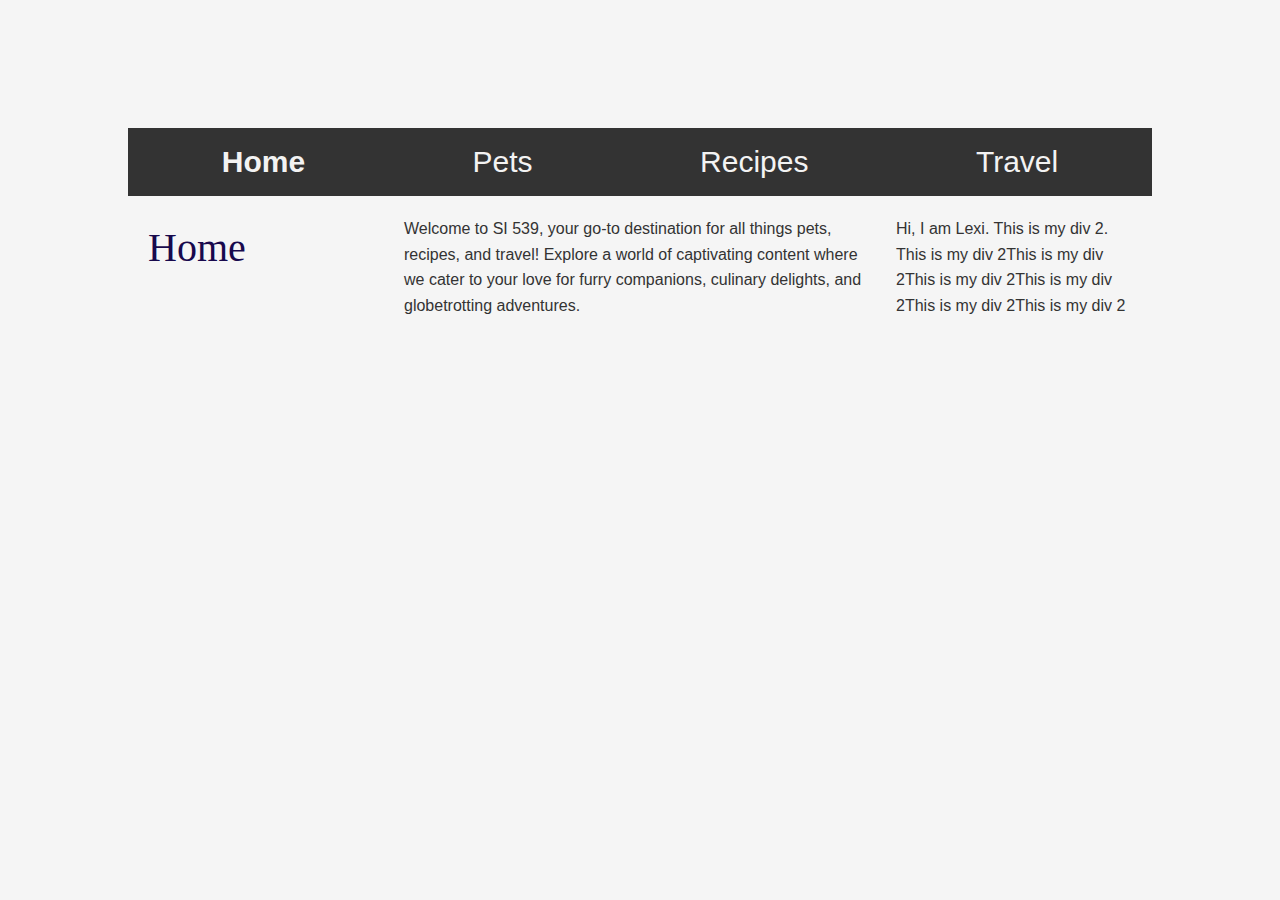
<file: index.html>
<!DOCTYPE html>
<html lang="en">
<head>
    <meta charset="UTF-8">
    <meta name="viewport" content="width=device-width, initial-scale=1.0">
    <link rel="stylesheet" href="css/reset.css">
    <link rel="stylesheet" href="css/style.css">

    <title>Home</title>
</head>
<body>
    <!-- <a href = "">Skip to Main Content</a> -->
    <a href="#main" id="skip-link" tabindex="1">Skip to Main Content</a>

    <header>
        <nav>
            <ul>
                <li class="active"><a href = "index.html" >Home</a></li>
                <li><a href = "pets.html">Pets</a></li>
                <li><a href = "recipes.html">Recipes</a></li>
                <li><a href = "travel.html">Travel</a></li>
            </ul>
        </nav>

    </header>
    <main id="main">
        <h1>Home</h1>

        <div>
            <p>Welcome to SI 539, your go-to destination for all things pets, recipes, and travel! Explore a world of captivating content where we cater to your love for furry companions, culinary delights, and globetrotting adventures. </p>

        </div>

<div> Hi, I am Lexi. This is my div 2. This is my div 2This is my div 2This is my div 2This is my div 2This is my div 2This is my div 2</div>
    </main>

</body>
</html>
</file>
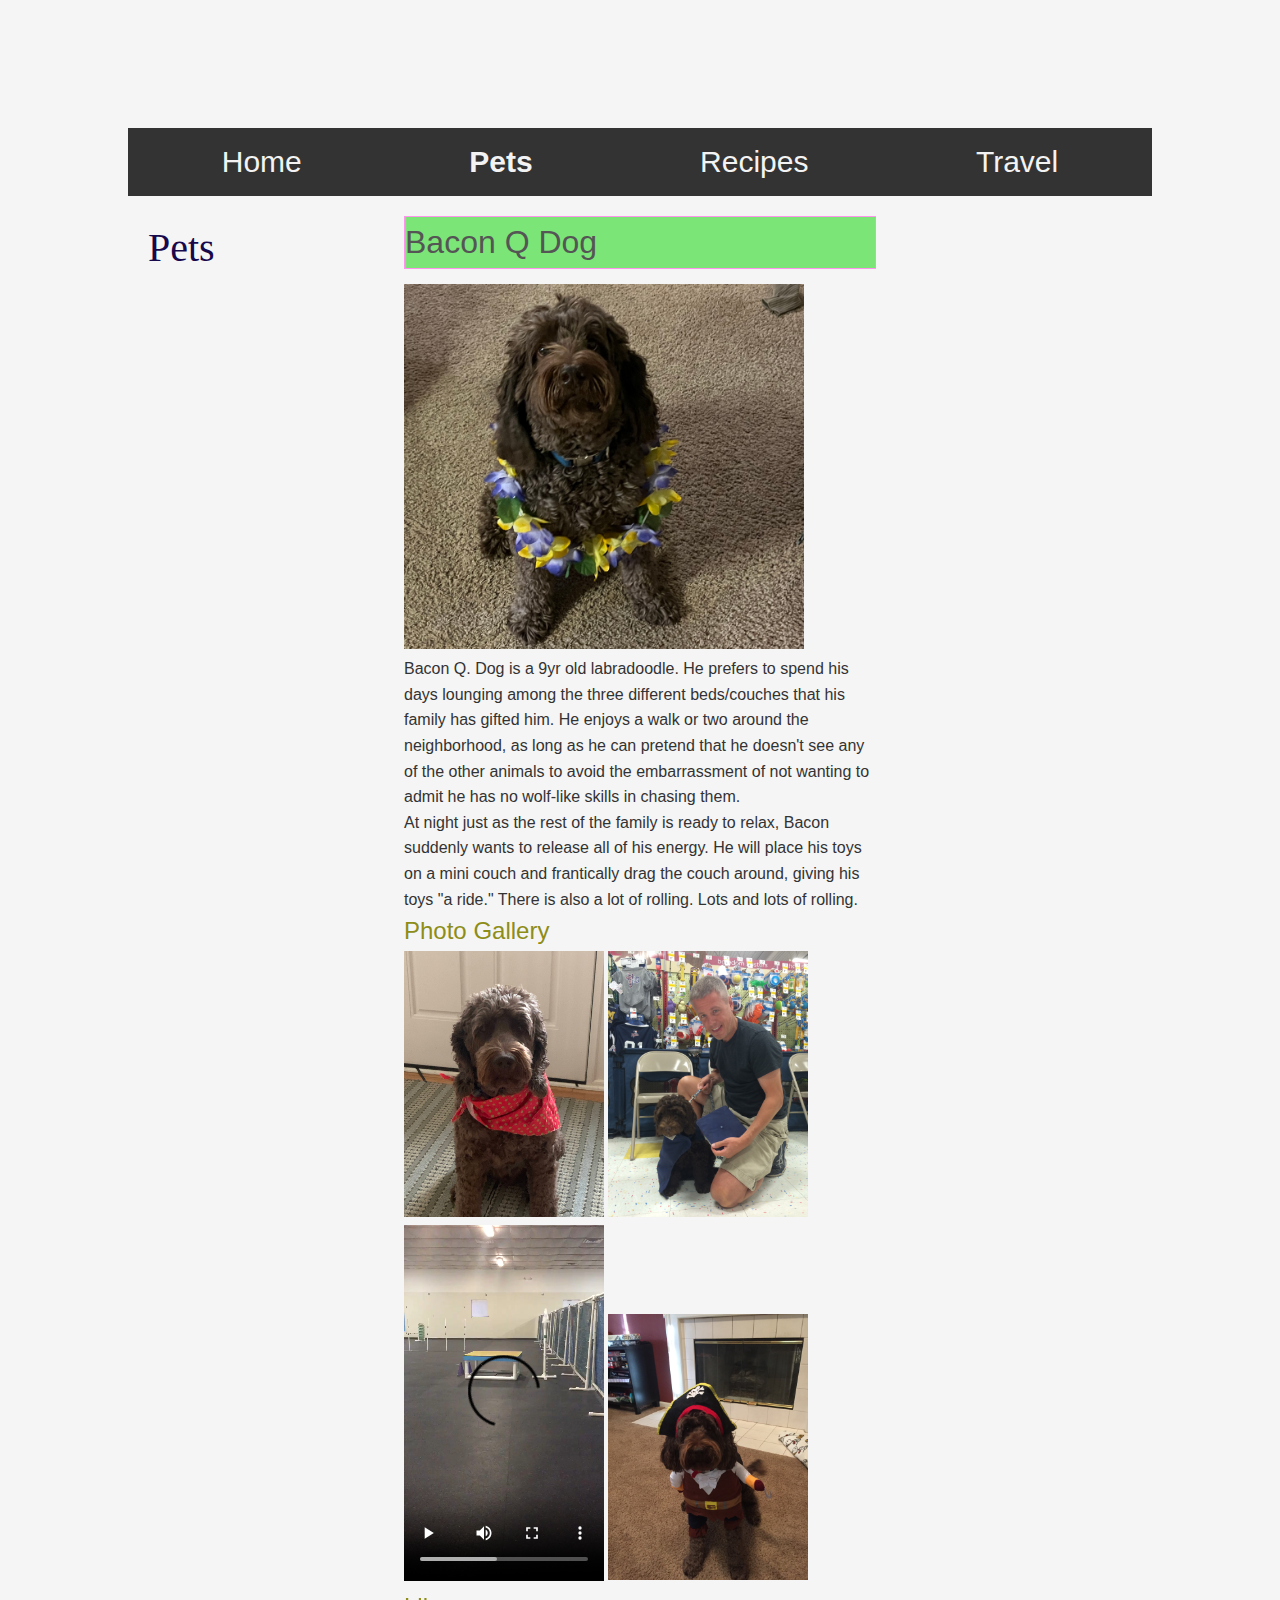
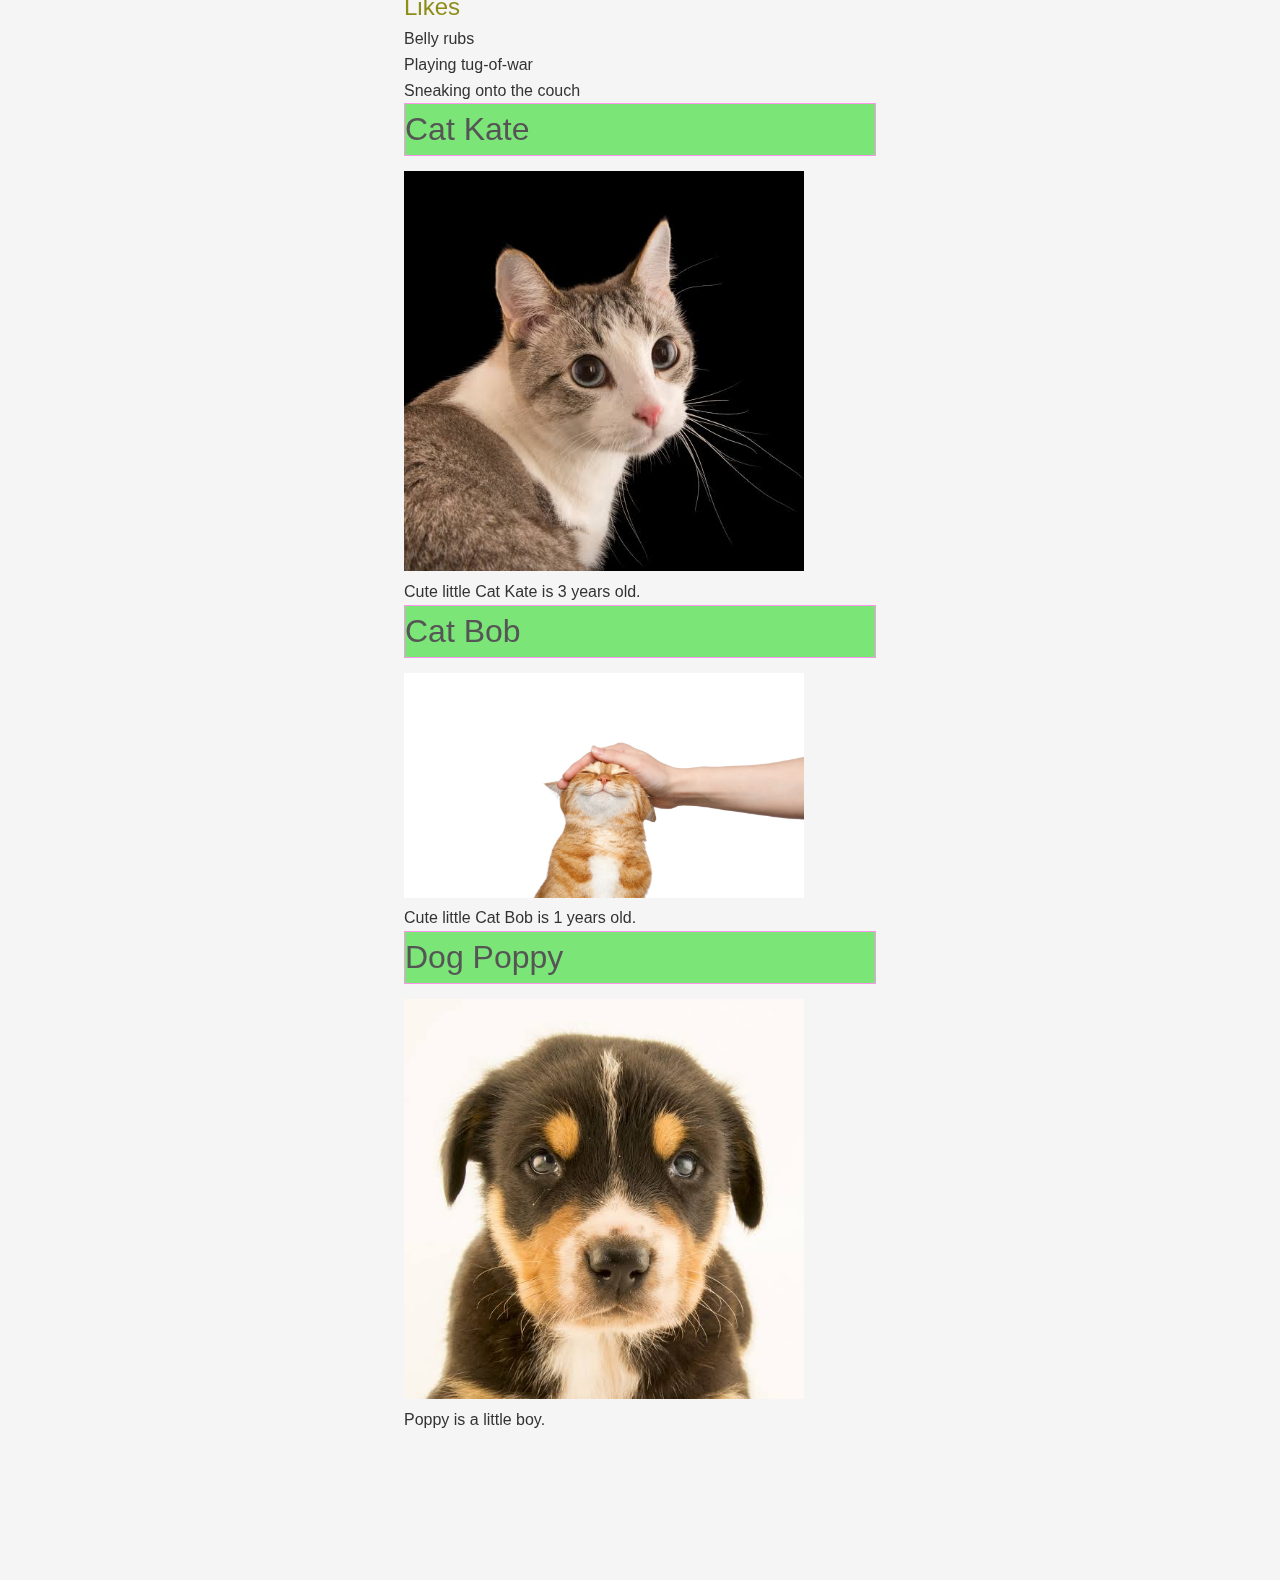
<file: pets.html>
<!DOCTYPE html>
<html lang="en">
<head>
    <meta charset="UTF-8">
    <meta name="viewport" content="width=device-width, initial-scale=1.0">
    <link rel="stylesheet" href="css/reset.css">
    <link rel="stylesheet" href="css/style.css">
    <title>Pets</title>
</head>
<body>
    <!-- <a href = "">Skip to Main Content</a> -->
    <a href="#main" id="skip-link" tabindex="1">Skip to Main Content</a>


    <header>
        <nav>
            <ul>
                <li><a href = "index.html" >Home</a></li>
                <li class="active"><a href = "pets.html" >Pets</a></li>
                <li><a href = "recipes.html">Recipes</a></li>
                <li><a href = "travel.html">Travel</a></li>
            </ul>
        </nav>
    </header>

    <main id="main">
        
        <h1>Pets</h1>
        <div>
            <h2>Bacon Q Dog</h2>
            <img src="images/bacon.jpg" width = "400" alt="Brown labradoodle wearing colorful lei">

            <p>Bacon Q. Dog is a 9yr old labradoodle. He prefers to spend his days lounging among the three different beds/couches that his family has gifted him. He enjoys a walk or two around the neighborhood, as long as he can pretend that he doesn't see any of the other animals to avoid the embarrassment of not wanting to admit he has no wolf-like skills in chasing them.</p> 
            <P>At night just as the rest of the family is ready to relax, Bacon suddenly wants to release all of his energy. He will place his toys on a mini couch and frantically drag the couch around, giving his toys "a ride." There is also a lot of rolling. Lots and lots of rolling.</P>
            <h3>Photo Gallery</h3>
            <img src="images/bacon_bandana.JPG" width ="200" alt = "Brown labradoodle wearing an orange bandana">
            <img src="images/bacon_graduation.JPG"  width ="200" alt="Small labradoodle puppy wearing a graduation cap and gown">



            <video width="200"  controls>
                <source src="images/bacon_agility.mov">
                Your browser does not support the video tag.  This was a video of a girl and dog demonstrating a sit and stay procedure
            </video>
            <img src="images/bacon_halloween.JPG"  width ="200" alt="Brown labradoodle wearing a pirate costume">

            <h3>Likes</h3>
            <ul>
                <li>Belly rubs</li>
                <li>Playing tug-of-war</li>
                <li>Sneaking onto the couch</li>
            </ul>        


            <h2>Cat Kate</h2>
            <img src="images/cat.jpeg"  width ="400" alt="Cute Cat">
            <p>Cute little Cat Kate is 3 years old.</p> 


            <h2>Cat Bob</h2>
            <img src="images/cat2.webp"  width ="400" alt="Another cute cat">
            <p>Cute little Cat Bob is 1 years old.</p> 


            <h2>Dog Poppy</h2>
            <img src="images/dog1.jpg"  width ="400" alt="Small yellow dog">
            <p>Poppy is a little boy.</p> 

        </div>
    </main>
    
</body>
</html>
</file>
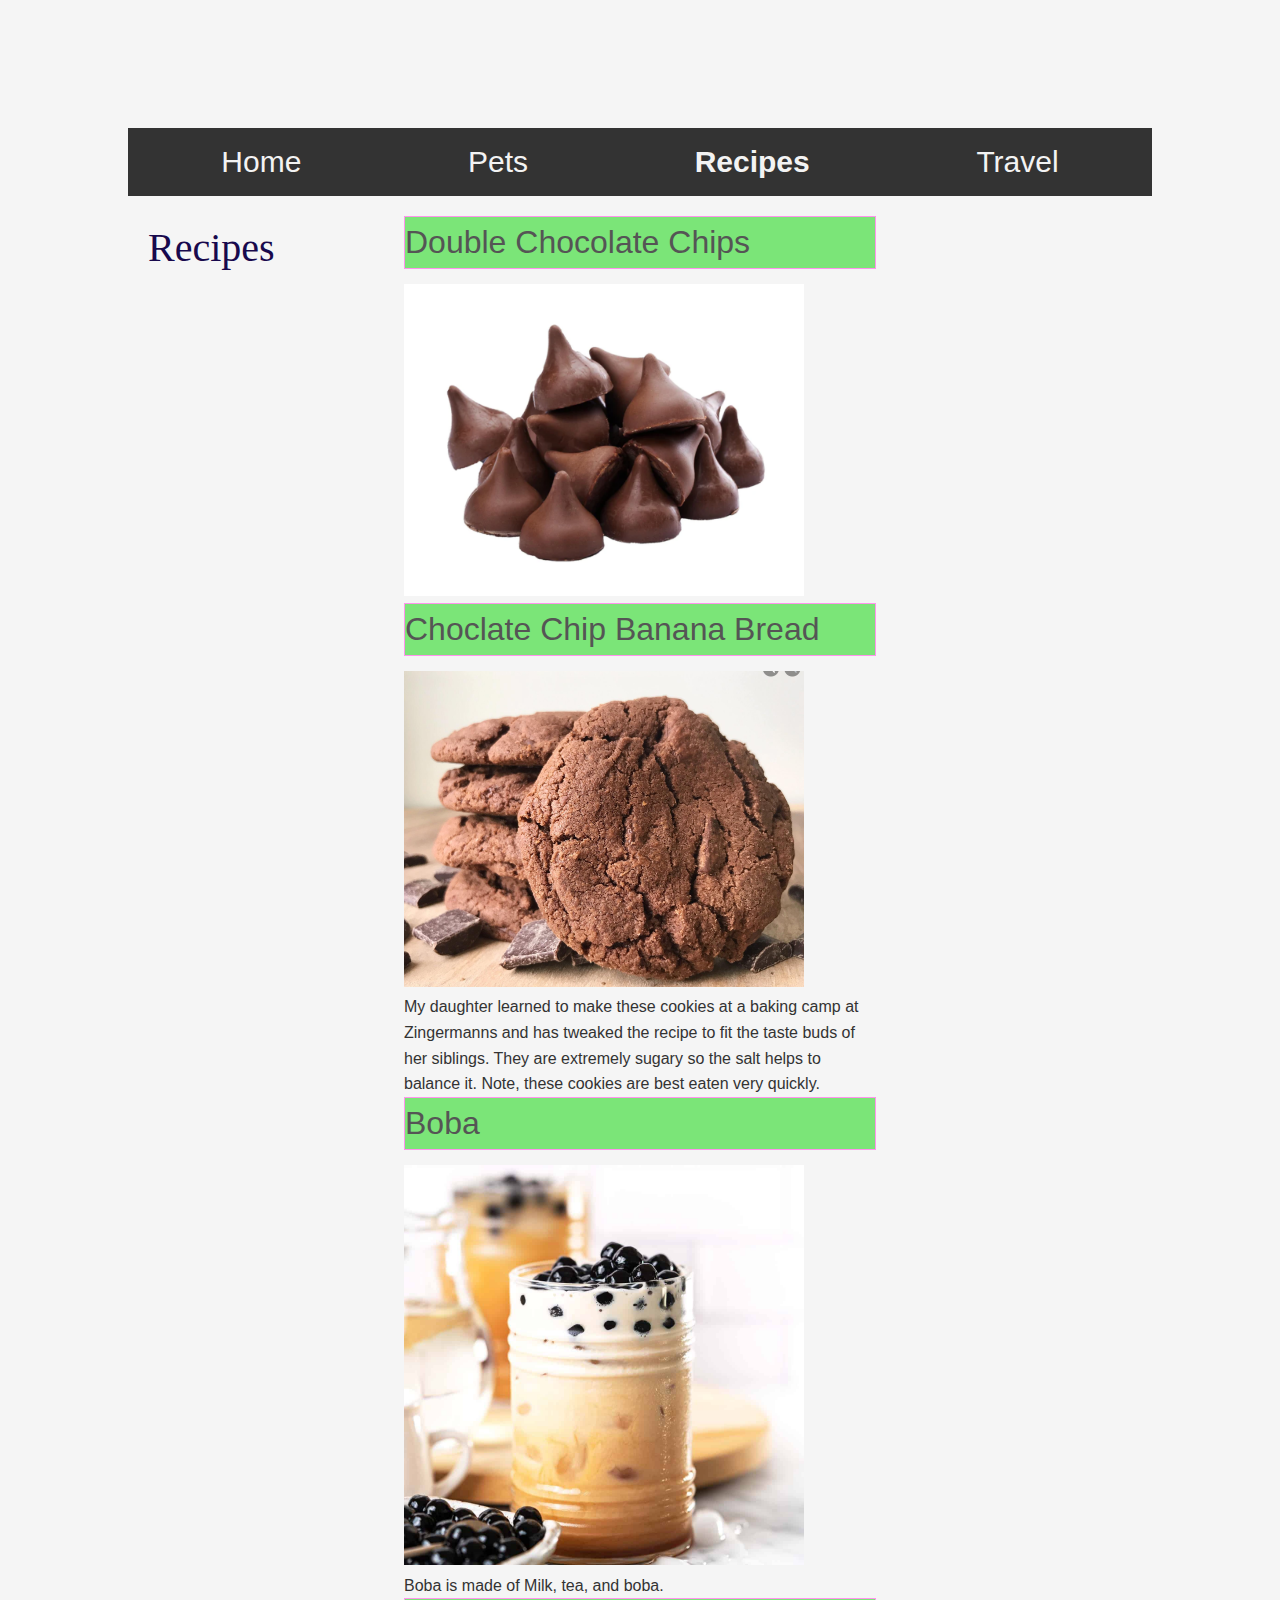
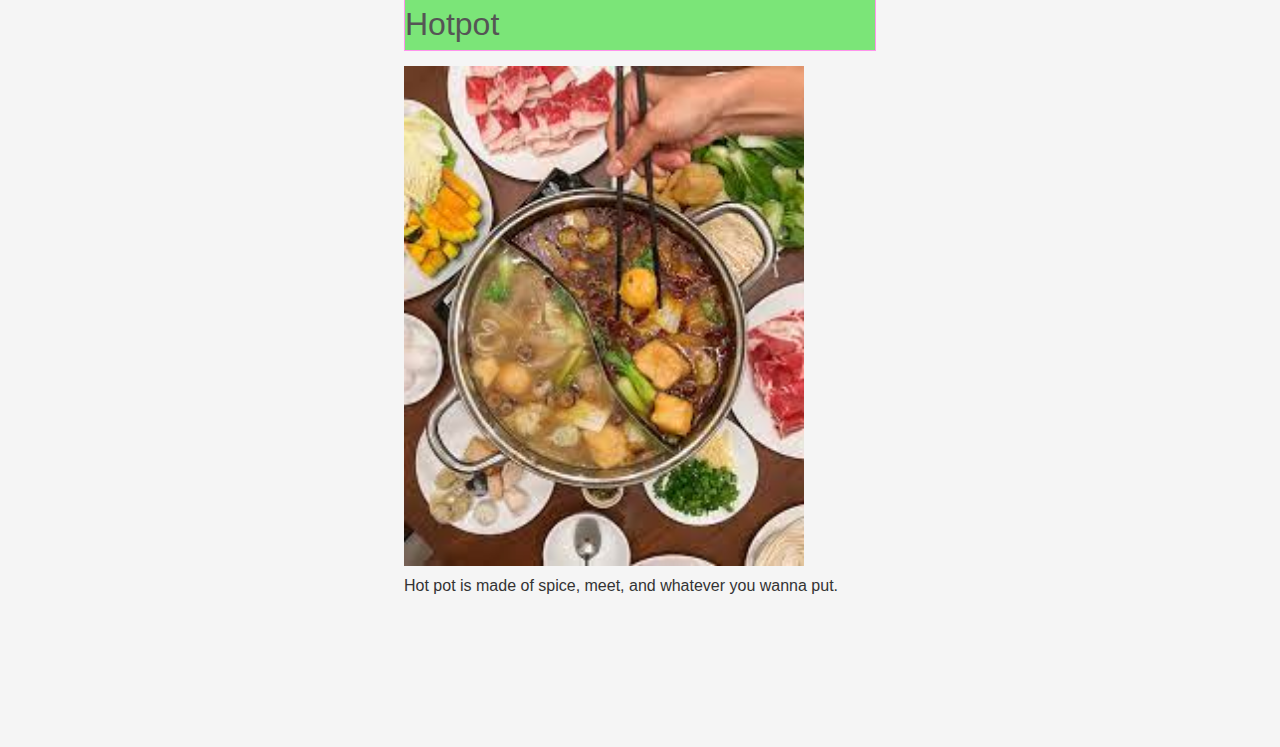
<file: recipes.html>
<!DOCTYPE html>
<html lang="en">
<head>
    <meta charset="UTF-8">
    <meta name="viewport" content="width=device-width, initial-scale=1.0">
    <link rel="stylesheet" href="css/reset.css">
    <link rel="stylesheet" href="css/style.css">

    <title>Recipes</title>
</head>
<body>
    <a href="#main" id="skip-link" tabindex="1">Skip to Main Content</a>

    <header>
        <nav>
            <ul>
                <li><a href = "index.html" >Home</a></li>
                <li><a href = "pets.html">Pets</a></li>
                <li class="active"><a href = "recipes.html" >Recipes</a></li>
                <li><a href = "travel.html">Travel</a></li>
            </ul>
        </nav>
    </header>

    <main id="main">
        <h1>Recipes</h1>
        <div id="gallery">
            <h2>Double Chocolate Chips</h2>
            <img src="images/double_chocolate_chips.png" width = "400" alt="Image of double chocolate chips">

            <h2>Choclate Chip Banana Bread</h2>
            <img src="images/double_chocolate_cookies.png" width = "400" alt="Image of double chocolate cookies">

            <p>My daughter learned to make these cookies at a baking camp at Zingermanns and has tweaked the recipe to fit the taste buds of her siblings.  They are extremely sugary so the salt helps to balance it.  Note, these cookies are best eaten very quickly.</p>

            <!-- <p>Bacon Q. Dog is a 9yr old labradoodle. He prefers to spend his days lounging among the three different beds/couches that his family has gifted him. He enjoys a walk or two around the neighborhood, as long as he can pretend that he doesn't see any of the other animals to avoid the embarrassment of not wanting to admit he has no wolf-like skills in chasing them.</p> 
            <P>At night just as the rest of the family is ready to relax, Bacon suddenly wants to release all of his energy. He will place his toys on a mini couch and frantically drag the couch around, giving his toys "a ride." There is also a lot of rolling. Lots and lots of rolling.</P>
            <h3>Photo Gallery</h3>
            <img src="images/bacon_bandana.JPG" width ="200" alt = "Brown labradoodle wearing an orange bandana">
            <img src="images/bacon_graduation.JPG"  width ="200" alt="Small labradoodle puppy wearing a graduation cap and gown">
            <video width="200"  controls>
                <source src="images/bacon_agility.mov">
                Your browser does not support the video tag.  This was a video of a girl and dog demonstrating a sit and stay procedure
            </video>
            <img src="images/bacon_halloween.JPG"  width ="200" alt="Brown labradoodle wearing a pirate costume">

            <h3>Likes</h3>
            <ul>
                <li>Belly rubs</li>
                <li>Playing tug-of-war</li>
                <li>Sneaking onto the couch</li>
            </ul> -->
            <!-- Jackie Wolf -->

            <h2>Boba</h2>
            <img src="images/boba.jpeg" width = "400" alt="Image of boba">
            <p>Boba is made of Milk, tea, and boba.</p>


            <h2>Hotpot</h2>
            <img src="images/pot.jpeg" width = "400" alt="Image of hotpot">
            <p>Hot pot is made of spice, meet, and whatever you wanna put.</p>



        </div>

    </main>

</body>
</html>
</file>
<file: css/style.css>
/* #skip-link {
    position: absolute;
    left: -9999px;
    top: auto;
    width: 1px;
    height: 1px;
    overflow: hidden;
}

skip-link:focus {
    position: static;
    width: auto;
    height: auto;
    overflow: visible;
} */

.active{
    font-weight: bold; 
    color: #53c3f2; 
}

/* 
nav

li {
    width: 200px;
    position: center;
    list-style-type: none;
    padding: 10px;
    margin: 10px;
    border: solid 1px #795ed1;
    background-color: #ff94ed;
    border-radius: 10px;
    text-align: center;
    font-size: 1em;
    font-family: "Times New Roman", Times, serif;
    color: rgb(24, 9, 77);

}



body {
    line-height: 1.6;
    font-family: 'Roboto', sans-serif;
    margin: 10%;
    background-color: #f5f5f5;

    color: #333;

    background-color: rgb(225, 255, 224);
    font-size: 16px;



}

h1 {
    font-family: "Times New Roman", Times, serif;
    color: rgb(24, 9, 77);
    font-size: 3em;
    font-size: 2.5em;
    margin-bottom: 20px;
    color: #333;
    /* border: solid 3px  #795ed1; 
}
*/





h2 {
    font-size: 2em;
    margin-bottom: 15px;
    color: #555;
    background-color: rgb(123, 229, 120);
    border: solid 1.5px #ff94ed;

    font-family: “helvetica”, sans-serif;

}

h3 {
    color: rgb(141, 141, 23);
    font-size: 1.5em;
}

Image {
    width: 100%;
    height: auto;
    padding: 10px;
    margin: 20px;
}


/* <div class="grid-container">
  <div class="grid-item">1</div>
  <div class="grid-item">2</div>

</div> */



@keyframes exampleAnimation {
    from {
        transform: translateX(0);
    }
    to {
        transform: translateX(200px);
    }
}

@media (prefers-reduced-motion: reduce) {
    /* 取消动画效果 */
    @keyframes exampleAnimation {
        from {
            transform: translateX(0);
        }
        to {
            transform: translateX(0);
        }
    }
}

.animated-element {
    width: 100px;
    height: 100px;
    background-color: blue;
    animation: exampleAnimation 2s infinite alternate;
}

main {
    display: grid;
    grid-template-columns: 1fr 2fr 1fr;
    grid-gap: 20px;
    padding: 20px;
}
 
#skip-link {
    position: absolute;
    left: -9999px;
    top: auto;
    width: 1px;
    height: 1px;
    overflow: hidden;
}

#skip-link:focus {
    position: static;
    width: auto;
    height: auto;
    overflow: visible;
}

/* General Styling */

body {
    line-height: 1.6;
    font-family: 'Roboto', sans-serif;
    margin: 10%;
    background-color: #f5f5f5;
    color: #333;
    font-size: 16px;
}

header {
    font-size: 30px;
    background-color: #333; 
    padding: 10px;
}

nav ul {
    list-style-type: none;
    display: flex;
    justify-content: space-around;
}

nav a {
    text-decoration: none;
    color: #f3f3f3; 
}

nav a:hover {
    text-decoration: underline;
}

main {
    display: grid;
    grid-template-columns: 1fr 2fr 1fr;
    grid-gap: 20px;
    padding: 20px;
}

h1 {
    font-family: "Times New Roman", Times, serif;
    color: rgb(24, 9, 77);
    font-size: 2.5em;
    margin-bottom: 20px;
}

h2 {
    font-size: 2em;
    margin-bottom: 15px;
    color: #555;
    background-color: rgb(123, 229, 120);
    border: solid 1.5px #ff94ed;
    font-family: "Helvetica", sans-serif;
}
</file>
